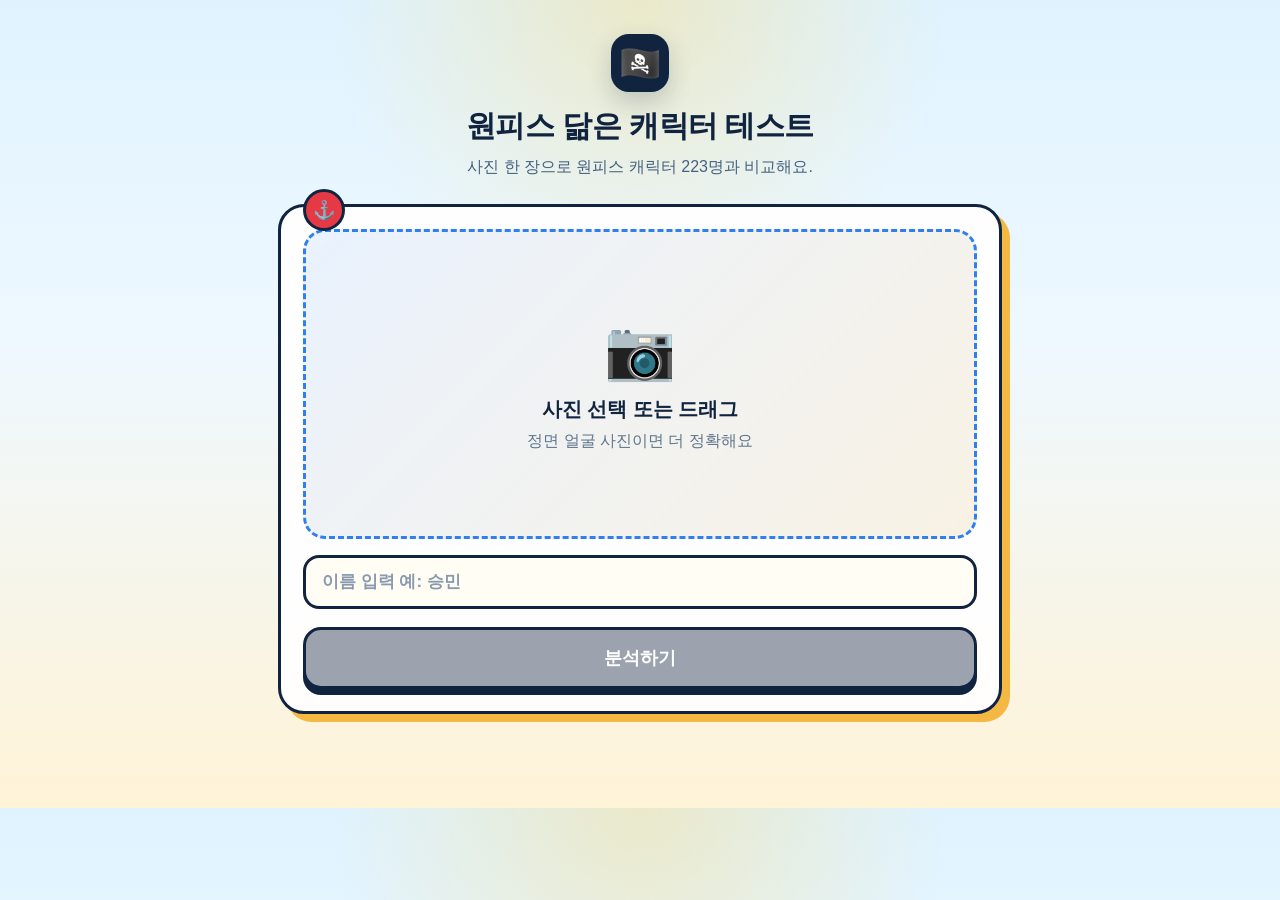
<file: frontend/index.html>
<!DOCTYPE html>
<html lang="ko">
<head>
  <meta charset="UTF-8" />
  <meta name="viewport" content="width=device-width, initial-scale=1.0" />
  <meta property="og:title" content="원피스 닮은 캐릭터 테스트" />
  <meta property="og:description" content="사진 한 장으로 나와 닮은 원피스 캐릭터 TOP3를 찾아보세요!" />
  <meta property="og:image" content="https://onepiece-character-frontend.onrender.com/og-image.png" />
  <meta property="og:url" content="https://onepiece-character-frontend.onrender.com" />
  <meta property="og:type" content="website" />
  <title>원피스 닮은 캐릭터 테스트</title>
  <link rel="stylesheet" href="style.css" />
</head>
<body>
  <main class="container">
    <section class="hero">
      <div class="flag">🏴‍☠️</div>
      <h1>원피스 닮은 캐릭터 테스트</h1>
      <p>사진 한 장으로 원피스 캐릭터 223명과 비교해요.</p>
    </section>

    <section class="upload-card">
      <label class="drop-zone" id="dropZone">
        <input type="file" id="imageInput" accept="image/*" hidden />
        <div id="uploadText">
          <div class="camera">📷</div>
          <strong>사진 선택 또는 드래그</strong>
          <span>정면 얼굴 사진이면 더 정확해요</span>
        </div>
        <img id="preview" class="preview hidden" />
      </label>
      <input
        id="nameInput"
        class="name-input"
        type="text"
        placeholder="이름 입력 예: 승민"
        maxlength="12"
      />

      <button id="analyzeBtn" disabled>분석하기</button>
    </section>

    <section id="loading" class="loading hidden">
      <div class="anchor">⚓</div>
      <p>밀짚모자 해적단을 찾는 중...</p>
      <div class="bar">
        <div></div>
      </div>
    </section>

    <section id="resultSection" class="results hidden">
      <h2>TOP 3 결과</h2>
      <div id="resultCards"></div>

      <button id="copyBtn" class="share-btn">결과 링크 복사</button>
    </section>
  </main>

  <script src="app.js"></script>
</body>
</html>
</file>
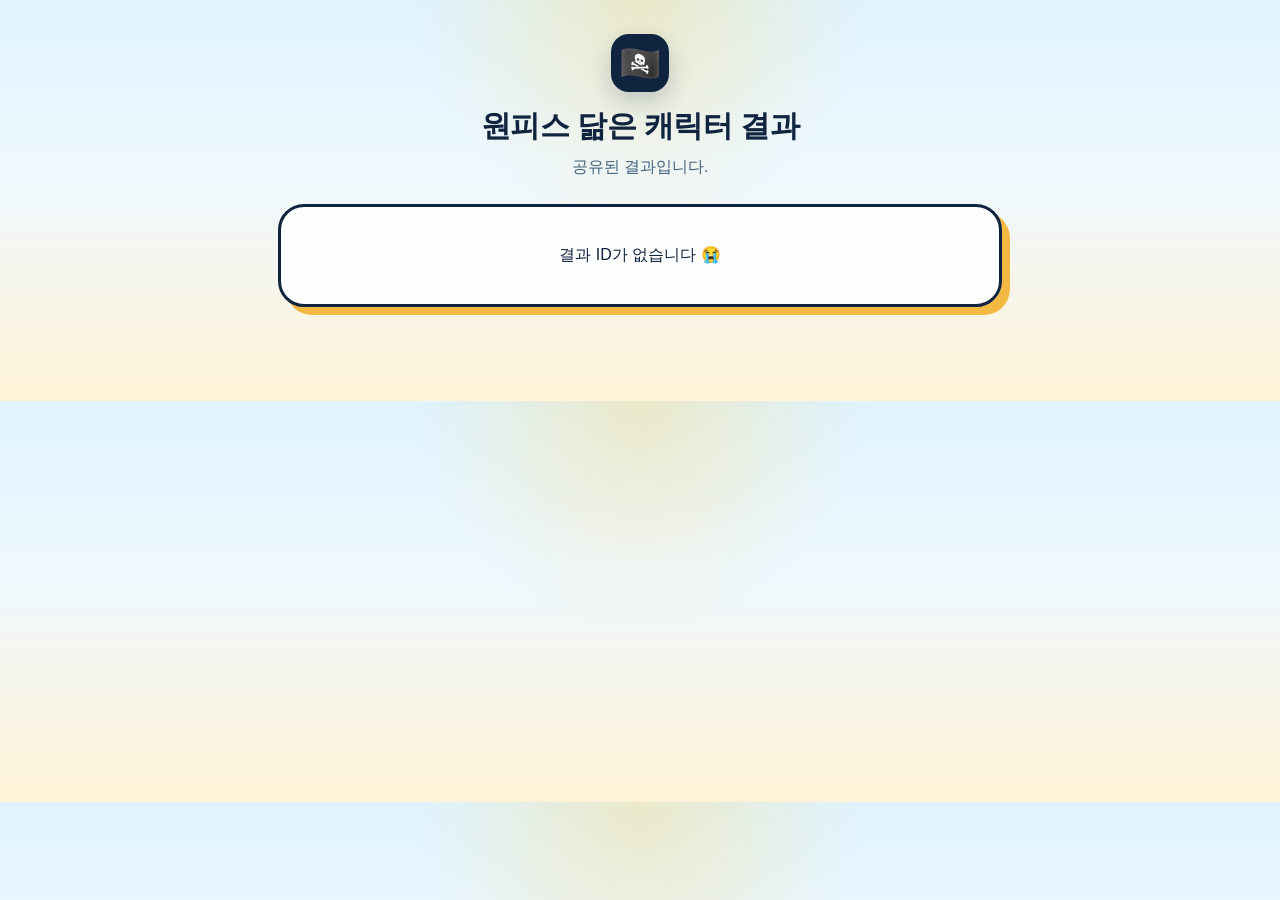
<file: frontend/result.html>
<!DOCTYPE html>
<html lang="ko">
<head>
  <meta charset="UTF-8" />
  <meta name="viewport" content="width=device-width, initial-scale=1.0" />

  <title>원피스 닮은 캐릭터 결과</title>

  <meta property="og:title" content="원피스 닮은 캐릭터 테스트 결과" />
  <meta property="og:description" content="내가 닮은 원피스 캐릭터 TOP3를 확인해보세요!" />
  <meta property="og:image" content="https://onepiece-character-frontend.onrender.com/og-image.png" />
  <meta property="og:type" content="website" />

  <link rel="stylesheet" href="style.css" />
</head>

<body>
  <main class="container">
    <section class="hero">
      <div class="flag">🏴‍☠️</div>
      <h1>원피스 닮은 캐릭터 결과</h1>
      <p id="resultSubText">공유된 결과입니다.</p>
    </section>

    <section id="loading" class="loading">
      <div class="anchor">⚓</div>
      <p>결과를 불러오는 중...</p>
      <div class="bar"><div></div></div>
    </section>

    <section id="resultSection" class="results hidden">
      <h2>TOP 3 결과</h2>
      <div id="resultCards"></div>

      <button id="retryBtn">나도 해보기</button>
      <button id="copyBtn" class="share-btn">결과 링크 복사</button>
    </section>
  </main>

  <script>
    const API_URL = "https://onepiece-character-match.onrender.com";

    const loading = document.getElementById("loading");
    const resultSection = document.getElementById("resultSection");
    const resultCards = document.getElementById("resultCards");
    const retryBtn = document.getElementById("retryBtn");
    const copyBtn = document.getElementById("copyBtn");
    const resultSubText = document.getElementById("resultSubText");

    const params = new URLSearchParams(window.location.search);
    const shareId = params.get("id");

    function renderResults(results) {
      resultCards.innerHTML = "";

      results.forEach((item, index) => {
        const medal = ["🥇", "🥈", "🥉"][index] || "⭐";

        const card = document.createElement("div");
        card.className = "result-card";

        card.innerHTML = `
          <div class="rank">${medal} ${item.name}</div>
          <img src="${item.image_url}" alt="${item.name}" />
          <div class="score">${item.score}% 닮음</div>
          <p class="reason">${item.reason}</p>
        `;

        resultCards.appendChild(card);
      });

      loading.classList.add("hidden");
      resultSection.classList.remove("hidden");
    }

    async function loadResult() {
      if (!shareId) {
        loading.innerHTML = "<p>결과 ID가 없습니다 😭</p>";
        return;
      }

      try {
        const response = await fetch(`${API_URL}/result/${shareId}`);
        const data = await response.json();

        if (data.error) {
          loading.innerHTML = "<p>결과를 찾을 수 없습니다 😭</p>";
          return;
        }

        if (data.user_name) {
          resultSubText.textContent = `${data.user_name}님의 공유 결과입니다.`;
        } else {
          resultSubText.textContent = "공유된 결과입니다.";
        }

        renderResults(data.results);

      } catch (err) {
        console.error(err);
        loading.innerHTML = "<p>결과 불러오기 실패 😭</p>";
      }
    }

    retryBtn.addEventListener("click", () => {
      window.location.href = "/";
    });

    copyBtn.addEventListener("click", async () => {
      try {
        await navigator.clipboard.writeText(window.location.href);
        alert("결과 링크가 복사됐어!");
      } catch (err) {
        console.error(err);
        alert("복사 실패 😭");
      }
    });

    loadResult();
  </script>
</body>
</html>
</file>
<file: frontend/style.css>
* {
  box-sizing: border-box;
}

body {
  margin: 0;
  font-family: Arial, sans-serif;
  color: #10233f;
  background:
    radial-gradient(circle at top, rgba(255, 214, 102, 0.35), transparent 30%),
    linear-gradient(180deg, #dff3ff 0%, #eef8ff 42%, #fff3d7 100%);
}

.container {
  max-width: 760px;
  margin: 0 auto;
  padding: 34px 18px 70px;
}

.hero {
  text-align: center;
  margin-bottom: 26px;
}

.flag {
  width: 58px;
  height: 58px;
  margin: 0 auto 14px;
  display: grid;
  place-items: center;
  border-radius: 18px;
  background: #10233f;
  color: #fff;
  font-size: 34px;
  box-shadow: 0 10px 24px rgba(16, 35, 63, 0.2);
}

h1 {
  margin: 8px 0 10px;
  font-size: 30px;
  letter-spacing: -0.5px;
}

.hero p {
  margin: 0;
  color: #45617f;
  font-size: 16px;
}

.upload-card,
.results,
.loading {
  position: relative;
  background: rgba(255, 255, 255, 0.94);
  border: 3px solid #10233f;
  border-radius: 26px;
  padding: 22px;
  box-shadow: 8px 8px 0 #f4b942;
  margin-bottom: 24px;
}

.upload-card::before,
.results::before {
  content: "⚓";
  position: absolute;
  top: -18px;
  left: 22px;
  width: 36px;
  height: 36px;
  display: grid;
  place-items: center;
  border-radius: 999px;
  background: #e63946;
  color: white;
  border: 3px solid #10233f;
  font-size: 18px;
}

.drop-zone {
  display: flex;
  align-items: center;
  justify-content: center;
  min-height: 310px;
  border: 3px dashed #2f80ed;
  border-radius: 22px;
  background:
    linear-gradient(135deg, rgba(47,128,237,0.08), rgba(244,185,66,0.14)),
    #f9fcff;
  cursor: pointer;
  overflow: hidden;
  text-align: center;
}

.drop-zone.dragover {
  background: #dff0ff;
  border-color: #e63946;
}

.camera {
  font-size: 58px;
  margin-bottom: 12px;
}

.drop-zone strong {
  display: block;
  font-size: 20px;
  margin-bottom: 8px;
}

.drop-zone span {
  color: #60758c;
}

.preview {
  width: 100%;
  max-height: 360px;
  object-fit: contain;
  border-radius: 18px;
}

.hidden {
  display: none;
}

button {
  width: 100%;
  margin-top: 18px;
  border: 3px solid #10233f;
  border-radius: 18px;
  padding: 16px;
  font-size: 18px;
  font-weight: 800;
  color: white;
  background: linear-gradient(180deg, #2f80ed, #1456d9);
  cursor: pointer;
  box-shadow: 0 6px 0 #10233f;
}

button:active {
  transform: translateY(3px);
  box-shadow: 0 3px 0 #10233f;
}

button:disabled {
  background: #9ca3af;
  cursor: not-allowed;
}

.loading {
  text-align: center;
}

.anchor {
  font-size: 46px;
  animation: swing 1s infinite alternate;
}

@keyframes swing {
  from { transform: rotate(-8deg); }
  to { transform: rotate(8deg); }
}

.bar {
  height: 15px;
  background: #e2e8f0;
  border: 2px solid #10233f;
  border-radius: 999px;
  overflow: hidden;
  margin-top: 16px;
}

.bar div {
  height: 100%;
  width: 45%;
  background: linear-gradient(90deg, #f4b942, #e63946);
  border-radius: 999px;
  animation: loading 1.2s infinite;
}

@keyframes loading {
  0% { transform: translateX(-100%); }
  100% { transform: translateX(240%); }
}

.results h2 {
  text-align: center;
  margin-top: 12px;
}

.result-card {
  border: 3px solid #10233f;
  border-radius: 22px;
  padding: 16px;
  margin-bottom: 18px;
  background: #fffdf4;
  box-shadow: 5px 5px 0 rgba(16, 35, 63, 0.15);
}

.result-card img {
  width: 100%;
  max-height: 350px;
  object-fit: contain;
  border-radius: 16px;
  background: #eef2f7;
  border: 2px solid #e2e8f0;
}

.rank {
  font-size: 24px;
  font-weight: 900;
  margin-bottom: 10px;
}

.score {
  display: inline-block;
  margin: 12px 0 8px;
  padding: 6px 12px;
  border-radius: 999px;
  color: #10233f;
  background: #f4b942;
  border: 2px solid #10233f;
  font-size: 18px;
  font-weight: 900;
}

.reason {
  line-height: 1.65;
  color: #334155;
  margin-bottom: 0;
}

.share-btn {
  background: linear-gradient(180deg, #10233f, #071426);
}

@media (max-width: 520px) {
  .container {
    padding: 24px 14px 50px;
  }

  h1 {
    font-size: 25px;
  }

  .upload-card,
  .results,
  .loading {
    padding: 18px;
    box-shadow: 5px 5px 0 #f4b942;
  }
}

  .name-input {
  width: 100%;
  margin-top: 16px;
  border: 3px solid #10233f;
  border-radius: 16px;
  padding: 14px 16px;
  font-size: 17px;
  font-weight: 700;
  color: #10233f;
  background: #fffdf4;
  outline: none;
}

.name-input::placeholder {
  color: #8a9aae;
}
</file>
